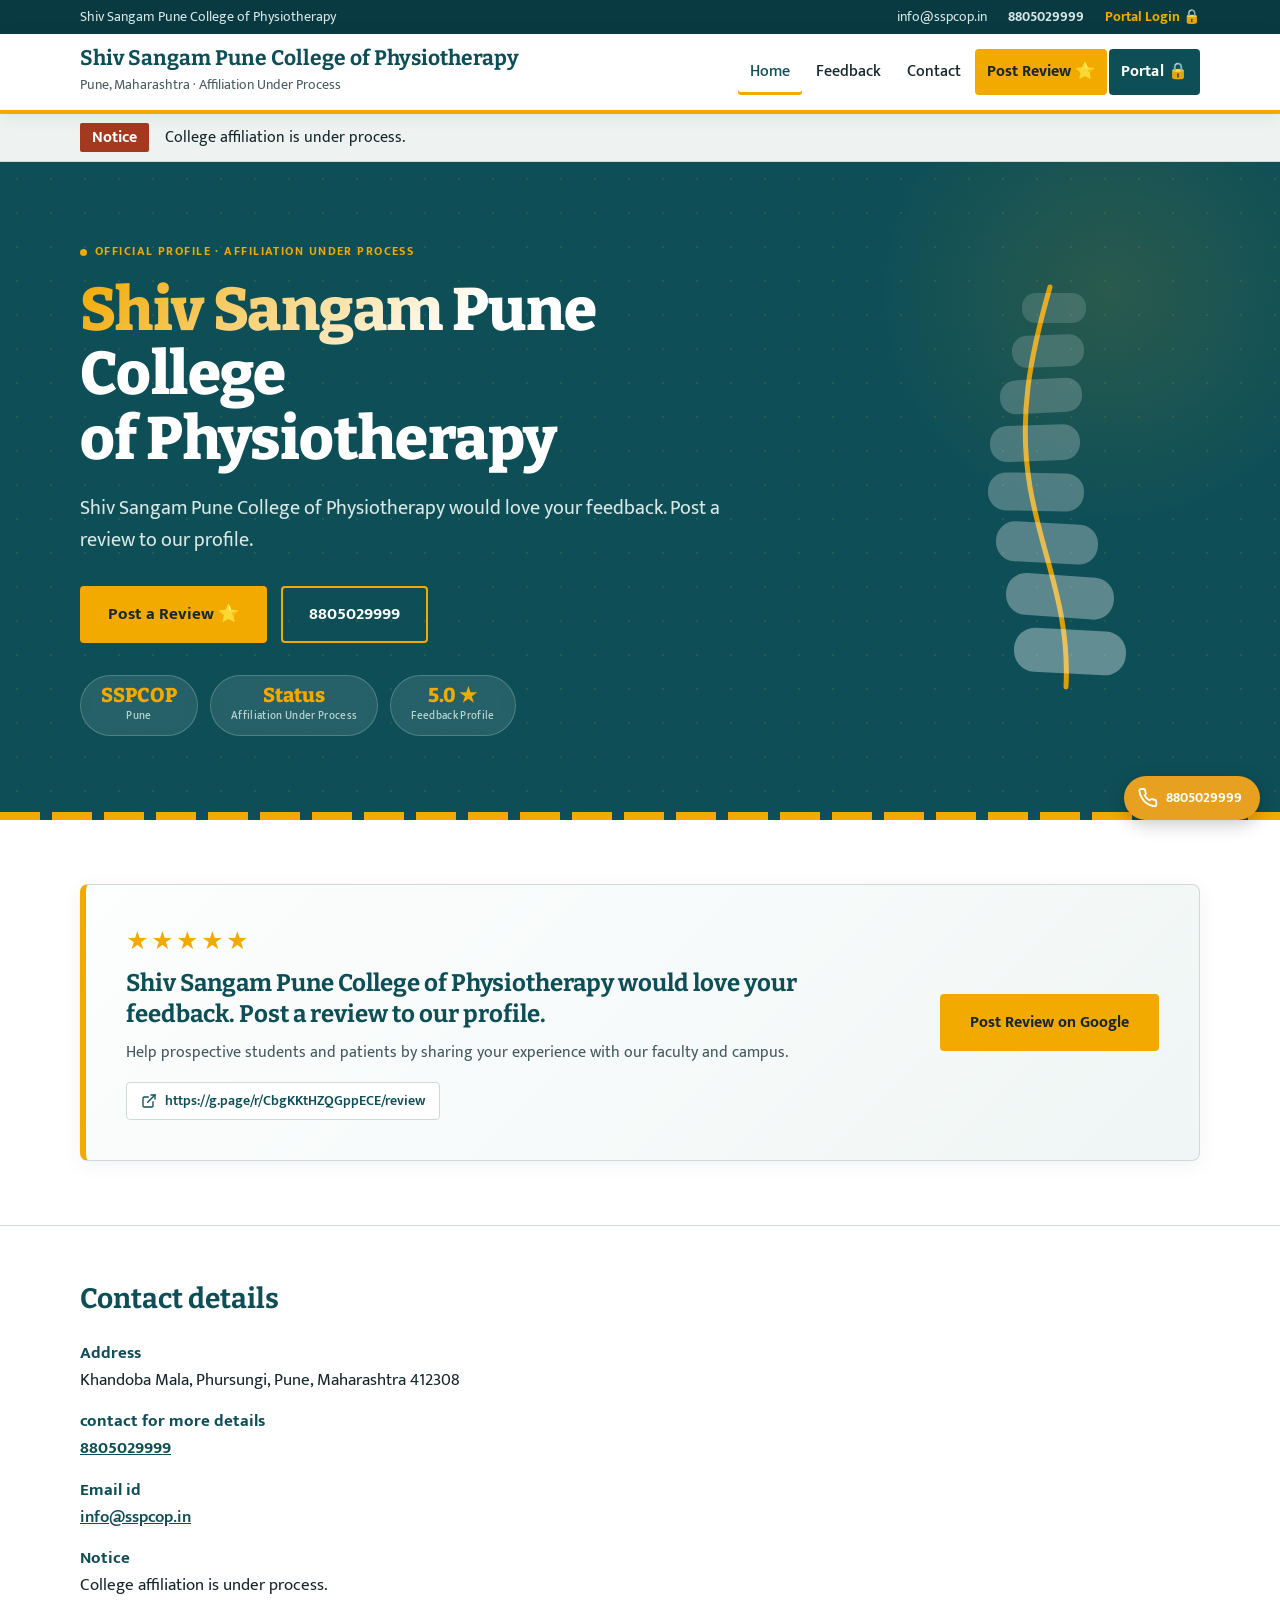
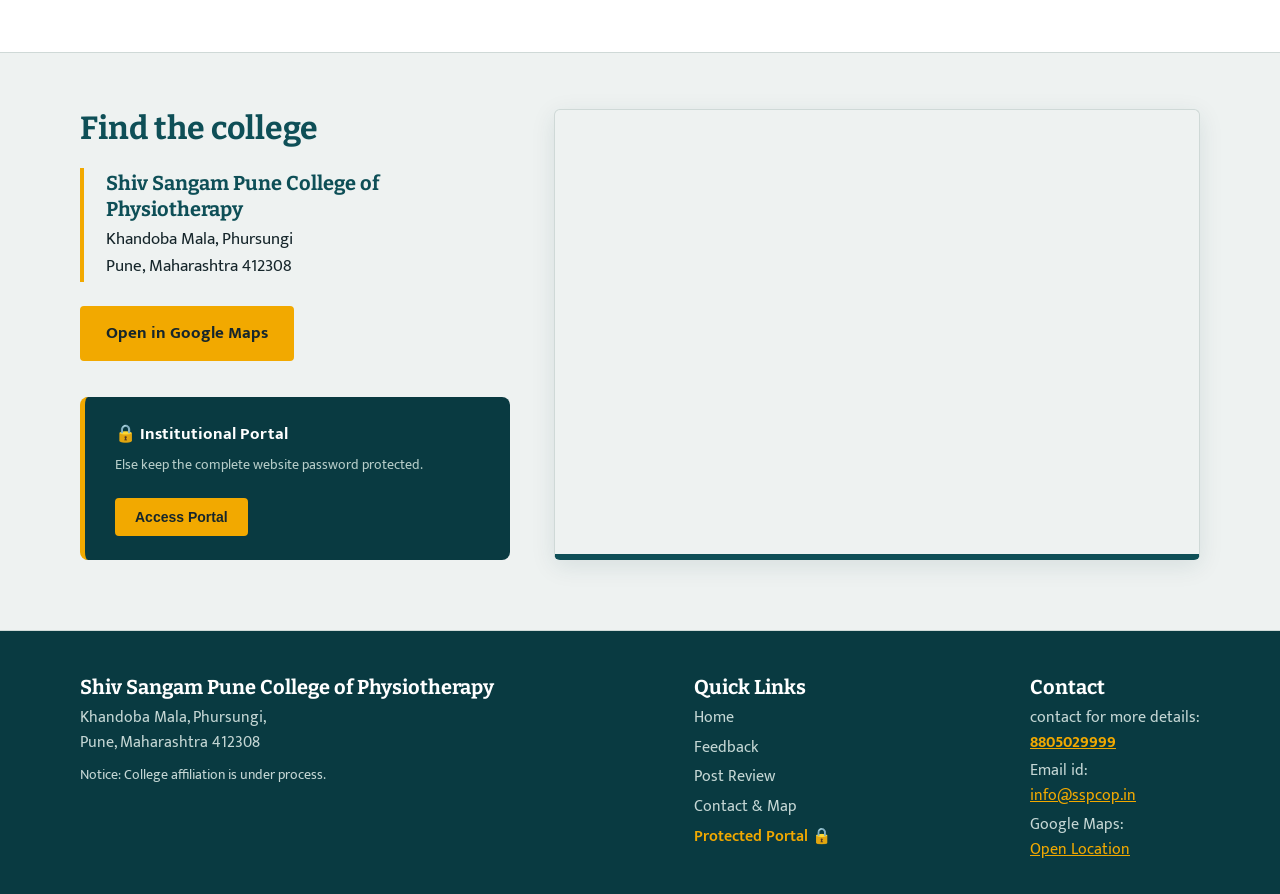
<file: index.html>
<!DOCTYPE html>
<html lang="en">
<head>
<meta charset="utf-8">
<meta name="viewport" content="width=device-width, initial-scale=1">
<title>Shiv Sangam Pune College of Physiotherapy</title>
<meta name="description" content="Shiv Sangam Pune College of Physiotherapy, Khandoba Mala, Phursungi, Pune, Maharashtra 412308. Contact: 8805029999, info@sspcop.in. Affiliation is under process.">
<link rel="preconnect" href="https://fonts.googleapis.com">
<link rel="preconnect" href="https://fonts.gstatic.com" crossorigin>
<link href="https://fonts.googleapis.com/css2?family=Bitter:wght@500;700;800&family=Mukta:wght@400;500;700&family=Inter:wght@400;500;600;700&display=swap" rel="stylesheet">
<link rel="stylesheet" href="style.css">
<style>
  /* Custom refinement matching authentic OMSS design */
  .review-section {
    padding: 64px 0;
    background: #fff;
  }
  .review-box {
    background: linear-gradient(135deg, #fdfefe 0%, #f0f6f5 100%);
    border: 1px solid var(--line);
    border-left: 6px solid var(--marigold);
    border-radius: 8px;
    padding: 40px;
    display: grid;
    grid-template-columns: 1fr auto;
    align-items: center;
    gap: 32px;
    box-shadow: 0 4px 20px rgba(9, 58, 65, 0.06);
  }
  .review-box h2 {
    font: 700 24px/1.3 var(--serif);
    color: var(--teal);
    margin: 0 0 10px;
  }
  .review-box p {
    font-size: 16px;
    color: #43585c;
    margin: 0 0 16px;
    max-width: 44em;
  }
  .review-url-badge {
    display: inline-flex;
    align-items: center;
    gap: 8px;
    background: #fff;
    border: 1px solid var(--line);
    padding: 7px 14px;
    border-radius: 4px;
    font-size: 14px;
    font-weight: 600;
    color: var(--teal);
    text-decoration: none;
    word-break: break-all;
  }
  .review-url-badge:hover {
    border-color: var(--marigold);
    color: var(--ink);
  }
  .contact-summary {
    padding: 56px 0 36px;
    background: #fff;
    border-top: 1px solid var(--line);
  }
  .contact-summary h2 {
    font: 700 28px/1.2 var(--serif);
    color: var(--teal);
    margin: 0 0 24px;
  }
  .password-banner {
    background: var(--teal-d);
    color: #d6e6e4;
    border-radius: 8px;
    padding: 24px 30px;
    margin-top: 36px;
    display: flex;
    align-items: center;
    justify-content: space-between;
    gap: 20px;
    flex-wrap: wrap;
    border-left: 5px solid var(--marigold);
  }
  .password-banner b {
    display: block;
    color: #fff;
    font-size: 17px;
    margin-bottom: 2px;
  }
  .password-banner span {
    font-size: 14px;
    color: #b5ccc8;
  }

  /* Password Modal */
  .modal-overlay {
    display: none;
    position: fixed;
    inset: 0;
    background: rgba(6, 31, 37, 0.75);
    backdrop-filter: blur(5px);
    z-index: 999;
    align-items: center;
    justify-content: center;
    padding: 20px;
  }
  .modal-overlay.active {
    display: flex;
  }
  .modal-box {
    background: #fff;
    border-radius: 8px;
    width: 100%;
    max-width: 420px;
    padding: 34px 30px;
    box-shadow: 0 20px 45px rgba(0,0,0,0.25);
    position: relative;
    border-top: 4px solid var(--marigold);
  }
  .modal-close {
    position: absolute;
    top: 14px;
    right: 16px;
    background: none;
    border: none;
    font-size: 22px;
    cursor: pointer;
    color: #63777a;
  }
  .pw-input {
    width: 100%;
    padding: 12px 14px;
    border: 1px solid var(--line);
    border-radius: 4px;
    font-size: 16px;
    margin: 16px 0 12px;
    font-family: inherit;
    box-sizing: border-box;
  }
  .pw-input:focus {
    outline: none;
    border-color: var(--teal);
  }
  .pw-btn {
    width: 100%;
    background: var(--teal);
    color: #fff;
    border: none;
    padding: 12px;
    font-size: 16px;
    font-weight: 700;
    border-radius: 4px;
    cursor: pointer;
    transition: background .2s ease;
  }
  .pw-btn:hover {
    background: var(--teal-d);
  }
  .pw-msg {
    margin-top: 10px;
    font-size: 14px;
    display: none;
  }
  .pw-msg.err {
    display: block;
    color: var(--brick);
  }
  .pw-msg.ok {
    display: block;
    color: var(--teal);
  }

  @media (max-width: 768px) {
    .review-box {
      grid-template-columns: 1fr;
      padding: 24px;
    }
  }
</style>
</head>
<body>

<!-- Utility Strip -->
<div class="util">
  <div class="wrap">
    <div>Shiv Sangam Pune College of Physiotherapy</div>
    <div>
      <a href="mailto:info@sspcop.in">info@sspcop.in</a>
      <a href="tel:8805029999" style="font-weight:700">8805029999</a>
      <a href="javascript:void(0)" onclick="openPasswordModal()" style="color:var(--marigold);font-weight:700">Portal Login 🔒</a>
    </div>
  </div>
</div>

<!-- Header -->
<header>
  <div class="wrap bar">
    <a class="brand" href="index.html" aria-label="Shiv Sangam Pune College of Physiotherapy">
      <div>
        <b>Shiv Sangam Pune College of Physiotherapy</b>
        <span>Pune, Maharashtra · Affiliation Under Process</span>
      </div>
    </a>
    <button class="burger" aria-expanded="false" aria-controls="menu" onclick="var n=document.getElementById('menu');var o=n.classList.toggle('open');this.setAttribute('aria-expanded',o)">Menu</button>
    <nav id="menu" aria-label="Main">
      <ul>
        <li><a href="index.html" aria-current="page">Home</a></li>
        <li><a href="#feedback">Feedback</a></li>
        <li><a href="#contact">Contact</a></li>
        <li><a class="apply" href="https://g.page/r/CbgKKtHZQGppECE/review" target="_blank" rel="noopener">Post Review ⭐</a></li>
        <li><a class="nav-portal" href="portal.html" onclick="if(event) { event.preventDefault(); openPasswordModal(); }">Portal 🔒</a></li>
      </ul>
    </nav>
  </div>
</header>

<main>

<!-- Notice Bar -->
<div class="notice">
  <div class="wrap">
    <strong>Notice</strong>
    <span>College affiliation is under process.</span>
  </div>
</div>

<!-- HERO -->
<div class="hero">
  <div class="hero-grid-bg" aria-hidden="true"></div>
  <div class="hero-glow" aria-hidden="true"></div>
  <div class="wrap">
    <div>
      <div class="eyebrow"><span class="eyebrow-dot"></span>Official Profile · Affiliation Under Process</div>
      <h1><span class="gradient-text">Shiv Sangam Pune College</span><br>of Physiotherapy</h1>
      <p>Shiv Sangam Pune College of Physiotherapy would love your feedback. Post a review to our profile.</p>
      
      <!-- Only feedback review and phone call on main hero -->
      <div class="btns">
        <a class="btn fill" href="https://g.page/r/CbgKKtHZQGppECE/review" target="_blank" rel="noopener">Post a Review ⭐</a>
        <a class="btn line" href="tel:8805029999">8805029999</a>
      </div>

      <div class="stat-chips">
        <div class="stat-chip"><strong>SSPCOP</strong><span>Pune</span></div>
        <div class="stat-chip"><strong>Status</strong><span>Affiliation Under Process</span></div>
        <div class="stat-chip"><strong>5.0 ★</strong><span>Feedback Profile</span></div>
      </div>
    </div>

    <!-- Hand-crafted human medical college spine illustration from OMSS layout -->
    <svg class="spine" viewBox="0 0 300 440" role="img" aria-label="Illustration of a spinal column">
      <path d="M150 20 C130 90 118 150 130 220 C142 290 170 340 166 420" fill="none" stroke="#f2a900" stroke-width="5" stroke-linecap="round" opacity=".9"/>
      <g fill="#fff">
        <rect x="118" y="26" width="64" height="30" rx="14" opacity=".14" transform="translate(4 0)"/>
        <rect x="114" y="68" width="72" height="32" rx="15" opacity=".17" transform="translate(-2 0) rotate(-2 150 84)"/>
        <rect x="108" y="112" width="82" height="34" rx="16" opacity=".2" transform="translate(-8 0) rotate(-3 150 129)"/>
        <rect x="102" y="158" width="90" height="36" rx="17" opacity=".23" transform="translate(-12 0) rotate(-2 150 176)"/>
        <rect x="98" y="206" width="96" height="38" rx="18" opacity=".26" transform="translate(-10 0) rotate(1 150 225)"/>
        <rect x="98" y="256" width="102" height="40" rx="19" opacity=".29" transform="translate(-2 0) rotate(3 150 276)"/>
        <rect x="100" y="308" width="108" height="42" rx="20" opacity=".32" transform="translate(6 0) rotate(4 150 329)"/>
        <rect x="104" y="362" width="112" height="44" rx="21" opacity=".35" transform="translate(10 0) rotate(3 150 384)"/>
      </g>
    </svg>
  </div>
</div>

<!-- REVIEW & FEEDBACK SECTION -->
<section id="feedback" class="review-section">
  <div class="wrap">
    <div class="review-box">
      <div>
        <div style="color:#f2a900;font-size:22px;letter-spacing:2px;margin-bottom:8px">★★★★★</div>
        <h2>Shiv Sangam Pune College of Physiotherapy would love your feedback. Post a review to our profile.</h2>
        <p>Help prospective students and patients by sharing your experience with our faculty and campus.</p>
        <a class="review-url-badge" href="https://g.page/r/CbgKKtHZQGppECE/review" target="_blank" rel="noopener">
          <svg width="16" height="16" viewBox="0 0 24 24" fill="none" stroke="currentColor" stroke-width="2" stroke-linecap="round"><path d="M18 13v6a2 2 0 0 1-2 2H5a2 2 0 0 1-2-2V8a2 2 0 0 1 2-2h6"/><polyline points="15 3 21 3 21 9"/><line x1="10" y1="14" x2="21" y2="3"/></svg>
          https://g.page/r/CbgKKtHZQGppECE/review
        </a>
      </div>
      <div>
        <a class="btn fill" href="https://g.page/r/CbgKKtHZQGppECE/review" target="_blank" rel="noopener" style="padding:14px 28px;font-size:16px;white-space:nowrap">
          Post Review on Google
        </a>
      </div>
    </div>
  </div>
</section>

<!-- CONTACT DETAILS LIST -->
<section id="contact" class="contact-summary">
  <div class="wrap">
    <h2>Contact details</h2>
    <dl class="cdl">
      <dt>Address</dt>
      <dd>Khandoba Mala, Phursungi, Pune, Maharashtra 412308</dd>
      
      <dt>contact for more details</dt>
      <dd><a href="tel:8805029999" style="font-weight:700;color:var(--teal)">8805029999</a></dd>
      
      <dt>Email id</dt>
      <dd><a href="mailto:info@sspcop.in" style="font-weight:600;color:var(--teal)">info@sspcop.in</a></dd>
      
      <dt>Notice</dt>
      <dd>College affiliation is under process.</dd>
    </dl>
  </div>
</section>

<!-- FIND THE COLLEGE - EXACT OMSS LAYOUT MATCHING IMAGE 1 -->
<section id="location" class="loc alt" style="border-top:1px solid var(--line);padding:56px 0 70px">
  <div class="wrap grid">
    <div>
      <h2 style="font:700 32px/1.2 var(--serif);color:var(--teal);margin:0 0 20px">Find the college</h2>
      <address class="addr">
        <b>Shiv Sangam Pune College of Physiotherapy</b>
        Khandoba Mala, Phursungi<br>
        Pune, Maharashtra 412308
      </address>
      <a class="btn fill" href="https://maps.app.goo.gl/BvWNe7knb3k2UefbA" target="_blank" rel="noopener" style="display:inline-block;padding:12px 24px;border-radius:4px">
        Open in Google Maps
      </a>

      <!-- Password Protected Area Notice -->
      <div class="password-banner">
        <div>
          <b>🔒 Institutional Portal</b>
          <span>Else keep the complete website password protected.</span>
        </div>
        <button class="btn fill" onclick="openPasswordModal()" style="cursor:pointer;white-space:nowrap;padding:9px 18px;font-size:14px">
          Access Portal
        </button>
      </div>
    </div>

    <!-- Map container matching exact OMSS contact page -->
    <div class="map" style="border-radius:6px;overflow:hidden;box-shadow:0 6px 24px rgba(9,58,65,.1)">
      <iframe 
        title="Map showing Shiv Sangam Pune College of Physiotherapy" 
        src="https://www.google.com/maps?q=Khandoba+Mala,+Phursungi,+Pune,+Maharashtra+412308&amp;output=embed" 
        loading="lazy" 
        referrerpolicy="no-referrer-when-downgrade" 
        allowfullscreen 
        style="width:100%;height:100%;min-height:380px;border:0;display:block">
      </iframe>
    </div>
  </div>
</section>

</main>

<!-- FOOTER -->
<footer>
  <div class="wrap">
    <div>
      <h3>Shiv Sangam Pune College of Physiotherapy</h3>
      <p>Khandoba Mala, Phursungi,<br>Pune, Maharashtra 412308</p>
      <p style="margin-top:10px;font-size:14px">
        Notice: College affiliation is under process.
      </p>
    </div>
    <div>
      <h3>Quick Links</h3>
      <ul>
        <li><a href="index.html">Home</a></li>
        <li><a href="#feedback">Feedback</a></li>
        <li><a href="https://g.page/r/CbgKKtHZQGppECE/review" target="_blank" rel="noopener">Post Review</a></li>
        <li><a href="#contact">Contact & Map</a></li>
        <li><a href="javascript:void(0)" onclick="openPasswordModal()" style="color:var(--marigold);font-weight:600">Protected Portal 🔒</a></li>
      </ul>
    </div>
    <div>
      <h3>Contact</h3>
      <p>contact for more details:<br><a href="tel:8805029999" style="font-weight:700">8805029999</a></p>
      <p>Email id:<br><a href="mailto:info@sspcop.in">info@sspcop.in</a></p>
      <p>Google Maps:<br><a href="https://maps.app.goo.gl/BvWNe7knb3k2UefbA" target="_blank" rel="noopener" style="color:var(--marigold)">Open Location</a></p>
    </div>
  </div>
</footer>

<!-- Floating Call Button -->
<a href="tel:8805029999" class="float-call" aria-label="Call us">
  <svg width="20" height="20" viewBox="0 0 24 24" fill="none" stroke="currentColor" stroke-width="2.2" stroke-linecap="round" stroke-linejoin="round">
    <path d="M22 16.92v3a2 2 0 0 1-2.18 2 19.79 19.79 0 0 1-8.63-3.07A19.5 19.5 0 0 1 4.69 12 19.79 19.79 0 0 1 1.61 3.4 2 2 0 0 1 3.6 1.22h3a2 2 0 0 1 2 1.72c.127.96.361 1.903.7 2.81a2 2 0 0 1-.45 2.11L7.91 8.81a16 16 0 0 0 6 6l.92-.92a2 2 0 0 1 2.11-.45c.907.339 1.85.573 2.81.7A2 2 0 0 1 21.73 16.92z"/>
  </svg>
  <span>8805029999</span>
</a>

<!-- PASSWORD MODAL -->
<div id="passwordModal" class="modal-overlay" role="dialog" aria-modal="true" aria-labelledby="modalTitle">
  <div class="modal-box">
    <button class="modal-close" onclick="closePasswordModal()" aria-label="Close modal">&times;</button>
    <div style="text-align:center;margin-bottom:14px">
      <div style="font-size:36px;margin-bottom:6px">🔒</div>
      <h3 id="modalTitle" style="margin:0;font-family:var(--serif);color:var(--teal);font-size:22px">Protected College Portal</h3>
      <p style="margin:6px 0 0;font-size:14px;color:#5b7377">Enter password to access protected institutional pages.</p>
    </div>
    <form onsubmit="handlePasswordSubmit(event)">
      <input type="password" id="sitePassword" class="pw-input" placeholder="Enter password" required autofocus>
      <button type="submit" class="pw-btn">Unlock Access</button>
      <div id="passwordMsg" class="pw-msg"></div>
    </form>
    <div style="margin-top:16px;text-align:center;font-size:13px;color:#6d8488">
      For password assistance, contact <a href="mailto:info@sspcop.in" style="color:var(--teal);font-weight:600">info@sspcop.in</a>
    </div>
  </div>
</div>

<script>
  function openPasswordModal() {
    document.getElementById('passwordModal').classList.add('active');
    document.getElementById('sitePassword').focus();
  }
  function closePasswordModal() {
    document.getElementById('passwordModal').classList.remove('active');
    document.getElementById('passwordMsg').className = 'pw-msg';
    document.getElementById('passwordMsg').textContent = '';
  }
  function handlePasswordSubmit(e) {
    e.preventDefault();
    const val = document.getElementById('sitePassword').value.trim();
    const msg = document.getElementById('passwordMsg');
    const valid = ['SSPCOP@2026', 'Latur@123', 'sspcop123', 'ShivSangam@123'];
    if (valid.includes(val)) {
      sessionStorage.setItem('sspcop_auth', 'true');
      msg.className = 'pw-msg ok';
      msg.textContent = 'Access granted. Redirecting to Portal...';
      setTimeout(() => {
        window.location.href = 'portal.html';
      }, 600);
    } else {
      msg.className = 'pw-msg err';
      msg.textContent = 'Invalid password. Complete website remains protected.';
    }
  }

  document.addEventListener('keydown', e => {
    if (e.key === 'Escape') closePasswordModal();
  });
</script>

</body>
</html>
</file>
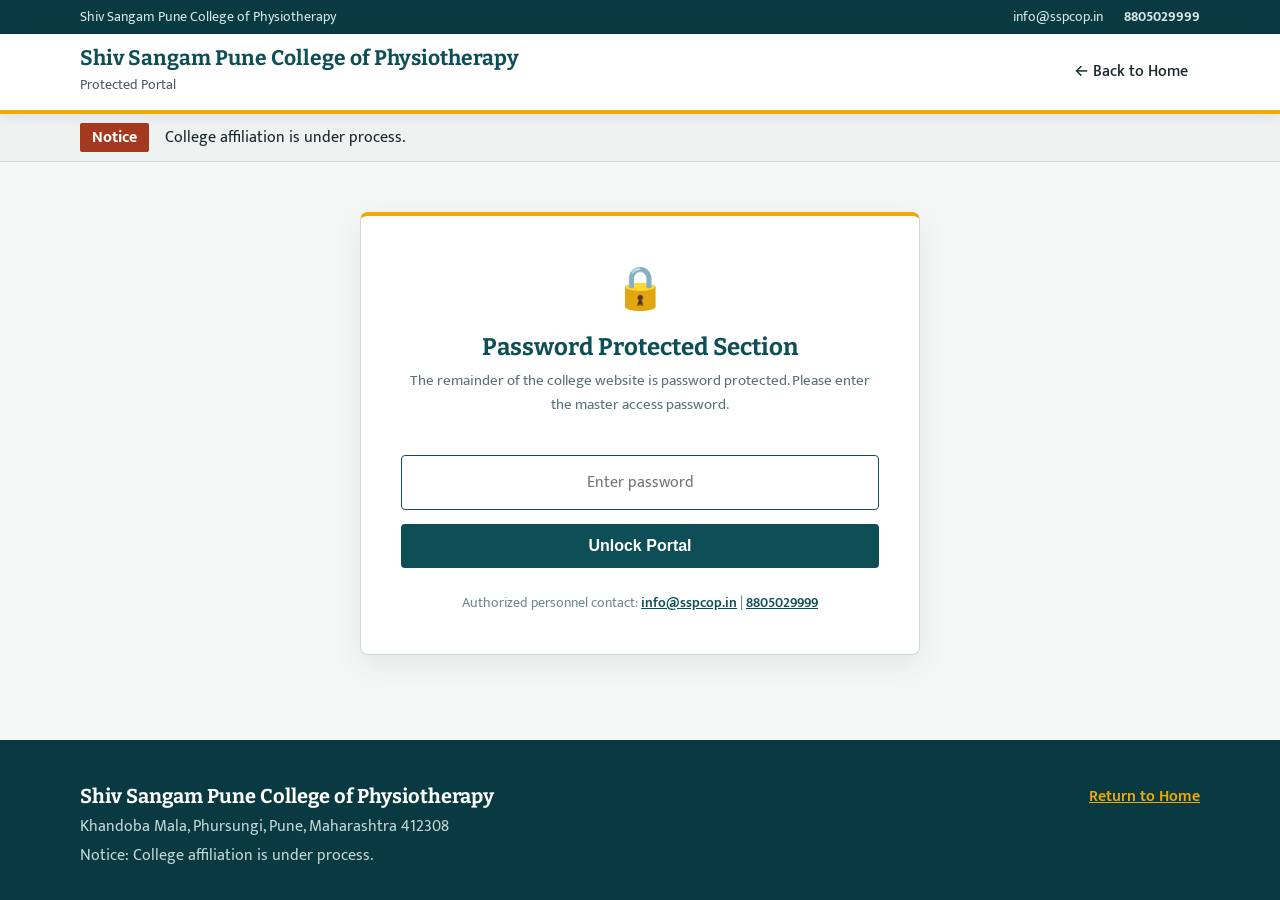
<file: portal.html>
<!DOCTYPE html>
<html lang="en">
<head>
<meta charset="utf-8">
<meta name="viewport" content="width=device-width, initial-scale=1">
<title>College Portal | Shiv Sangam Pune College of Physiotherapy</title>
<link rel="preconnect" href="https://fonts.googleapis.com">
<link rel="preconnect" href="https://fonts.gstatic.com" crossorigin>
<link href="https://fonts.googleapis.com/css2?family=Bitter:wght@500;600;700;800&family=Mukta:wght@400;500;600;700&family=Inter:wght@400;500;600;700&display=swap" rel="stylesheet">
<link rel="stylesheet" href="style.css">
<style>
  body {
    min-height: 100vh;
    display: flex;
    flex-direction: column;
    background: #f4f7f6;
  }
  .portal-container {
    max-width: 600px;
    margin: 50px auto;
    padding: 0 20px;
    flex: 1;
    width: 100%;
  }
  .lock-card {
    background: #fff;
    border-radius: 8px;
    padding: 40px;
    box-shadow: 0 10px 30px rgba(9, 58, 65, 0.08);
    border: 1px solid var(--line);
    border-top: 4px solid var(--marigold);
    text-align: center;
  }
  .auth-success {
    display: none;
    text-align: left;
  }
  .pw-input {
    width: 100%;
    padding: 13px 16px;
    border: 1px solid var(--line);
    border-radius: 4px;
    font-size: 16px;
    margin: 18px 0 14px;
    box-sizing: border-box;
    font-family: inherit;
    text-align: center;
  }
  .pw-input:focus {
    outline: none;
    border-color: var(--teal);
  }
  .pw-btn {
    width: 100%;
    background: var(--teal);
    color: #fff;
    border: none;
    padding: 13px;
    font-size: 16px;
    font-weight: 700;
    border-radius: 4px;
    cursor: pointer;
  }
  .pw-btn:hover {
    background: var(--teal-d);
  }
  .err-text {
    color: var(--brick);
    margin-top: 10px;
    font-weight: 600;
    display: none;
  }
  .logout-btn {
    background: none;
    border: 1px solid var(--line);
    padding: 6px 14px;
    border-radius: 4px;
    cursor: pointer;
    font-weight: 600;
    color: var(--ink);
  }
  .logout-btn:hover {
    background: var(--mist);
  }
</style>
</head>
<body>

<div class="util">
  <div class="wrap">
    <div>Shiv Sangam Pune College of Physiotherapy</div>
    <div>
      <a href="mailto:info@sspcop.in">info@sspcop.in</a>
      <a href="tel:8805029999" style="font-weight:700">8805029999</a>
    </div>
  </div>
</div>

<header>
  <div class="wrap bar">
    <a class="brand" href="index.html">
      <div>
        <b>Shiv Sangam Pune College of Physiotherapy</b>
        <span>Protected Portal</span>
      </div>
    </a>
    <nav>
      <ul>
        <li><a href="index.html">← Back to Home</a></li>
      </ul>
    </nav>
  </div>
</header>

<!-- Notice Bar -->
<div class="notice">
  <div class="wrap">
    <strong>Notice</strong>
    <span>College affiliation is under process.</span>
  </div>
</div>

<main class="portal-container">
  <!-- Locked Gate State -->
  <div id="lockCard" class="lock-card">
    <div style="font-size:42px;margin-bottom:10px">🔒</div>
    <h2 style="font-family:var(--serif);color:var(--teal);margin:0 0 8px;font-size:24px">Password Protected Section</h2>
    <p style="color:#5b7377;margin:0 0 20px;font-size:15px">
      The remainder of the college website is password protected. Please enter the master access password.
    </p>
    <form onsubmit="handlePortalAuth(event)">
      <input type="password" id="portalPass" class="pw-input" placeholder="Enter password" required autofocus>
      <button type="submit" class="pw-btn">Unlock Portal</button>
      <div id="portalErr" class="err-text">Invalid password. Access restricted.</div>
    </form>
    <div style="margin-top:24px;font-size:14px;color:#70898d">
      Authorized personnel contact: <a href="mailto:info@sspcop.in" style="color:var(--teal);font-weight:600">info@sspcop.in</a> | <a href="tel:8805029999" style="color:var(--teal);font-weight:600">8805029999</a>
    </div>
  </div>

  <!-- Authenticated State -->
  <div id="authContent" class="lock-card auth-success">
    <div style="display:flex;justify-content:space-between;align-items:center;border-bottom:1px solid var(--line);padding-bottom:16px;margin-bottom:20px">
      <div>
        <h2 style="font-family:var(--serif);color:var(--teal);margin:0;font-size:22px">Authorized Portal Access</h2>
        <span style="font-size:13px;color:var(--green);font-weight:600">● Session Active</span>
      </div>
      <button class="logout-btn" onclick="logout()">Lock Session 🔒</button>
    </div>
    <p style="font-size:15px;color:#33484c;line-height:1.6">
      Welcome to the institutional access portal for <b>Shiv Sangam Pune College of Physiotherapy</b>.
    </p>
    <div style="background:var(--mist);border-radius:6px;padding:20px;margin:20px 0;border-left:4px solid var(--teal);font-size:15px">
      <p style="margin:0 0 8px;font-weight:700;color:var(--teal)">Institutional Information:</p>
      <p style="margin:4px 0"><b>Status:</b> College affiliation is under process</p>
      <p style="margin:4px 0"><b>Address:</b> <a href="https://maps.app.goo.gl/BvWNe7knb3k2UefbA" target="_blank" rel="noopener">Khandoba Mala, Phursungi, Pune, Maharashtra 412308</a></p>
      <p style="margin:4px 0"><b>Contact:</b> <a href="tel:8805029999">8805029999</a></p>
      <p style="margin:4px 0"><b>Email:</b> <a href="mailto:info@sspcop.in">info@sspcop.in</a></p>
      <p style="margin:4px 0"><b>Google Review Profile:</b> <a href="https://g.page/r/CbgKKtHZQGppECE/review" target="_blank" rel="noopener">Open Profile</a></p>
    </div>
  </div>
</main>

<footer>
  <div class="wrap">
    <div>
      <h3>Shiv Sangam Pune College of Physiotherapy</h3>
      <p>Khandoba Mala, Phursungi, Pune, Maharashtra 412308</p>
      <p>Notice: College affiliation is under process.</p>
    </div>
    <div>
      <a href="index.html" style="color:var(--marigold);font-weight:600">Return to Home</a>
    </div>
  </div>
</footer>

<script>
  const VALID_PASSWORDS = ['SSPCOP@2026', 'Latur@123', 'sspcop123', 'ShivSangam@123'];

  function checkSession() {
    if (sessionStorage.getItem('sspcop_auth') === 'true') {
      document.getElementById('lockCard').style.display = 'none';
      document.getElementById('authContent').style.display = 'block';
    }
  }

  function handlePortalAuth(e) {
    e.preventDefault();
    const val = document.getElementById('portalPass').value.trim();
    const err = document.getElementById('portalErr');
    if (VALID_PASSWORDS.includes(val)) {
      sessionStorage.setItem('sspcop_auth', 'true');
      document.getElementById('lockCard').style.display = 'none';
      document.getElementById('authContent').style.display = 'block';
    } else {
      err.style.display = 'block';
    }
  }

  function logout() {
    sessionStorage.removeItem('sspcop_auth');
    location.reload();
  }

  checkSession();
</script>

</body>
</html>
</file>
<file: style.css>
/* ============================================================
   OMSS PUNE COLLEGE OF PHYSIOTHERAPY — Design System v2
   Brand: --teal #0e4f57 | --marigold #f2a900
   ============================================================ */

@import url('https://fonts.googleapis.com/css2?family=Inter:wght@400;500;600;700&display=swap');

:root{
  /* Brand */
  --teal:#0e4f57; --teal-d:#093a41; --teal-deeper:#061f25;
  --marigold:#f2a900; --marigold-light:#ffc33a;
  --ink:#16262b; --mist:#eef2f1; --line:#cfd9d7; --paper:#fff;
  --brick:#a5391f;
  /* Surfaces */
  --surface-1:rgba(255,255,255,.06);
  --surface-2:rgba(255,255,255,.10);
  --border-glass:rgba(255,255,255,.12);
  /* Typography */
  --serif:'Bitter',Georgia,'Times New Roman',serif;
  --sans:'Mukta','Inter','Segoe UI',system-ui,sans-serif;
  /* Accents */
  --cyan:#2ecad6; --purple:#8b6fd4; --green:#20c87a; --red:#c85a58;
  /* Shadows */
  --shadow-card:0 4px 24px rgba(9,58,65,.18);
  --shadow-hover:0 12px 40px rgba(9,58,65,.28);
  --glow-marigold:0 0 24px rgba(242,169,0,.35);
}

/* ─── RESET ─────────────────────────────────── */
*{box-sizing:border-box}
html{scroll-behavior:smooth}
body{margin:0;font:400 17px/1.6 var(--sans);color:var(--ink);background:var(--paper)}
a{color:inherit}
:focus-visible{outline:3px solid var(--marigold);outline-offset:2px}
.wrap{max-width:1160px;margin:0 auto;padding:0 20px}

/* ─── UTILITY STRIP ─────────────────────────── */
.util{background:var(--teal-d);color:#d6e6e4;font-size:14px}
.util .wrap{display:flex;justify-content:space-between;gap:16px;padding-top:6px;padding-bottom:6px;flex-wrap:wrap}
.util a{text-decoration:none;margin-left:18px}
.util a:first-child{margin-left:0}
.util a:hover{color:#fff;text-decoration:underline}

/* ─── HEADER ─────────────────────────────────── */
header{background:var(--paper);border-bottom:4px solid var(--marigold);position:sticky;top:0;z-index:20;box-shadow:0 2px 16px rgba(9,58,65,.08)}
.bar{display:flex;align-items:center;justify-content:space-between;gap:20px;padding-top:12px;padding-bottom:12px}
.brand{display:flex;align-items:center;gap:14px;text-decoration:none}
.mark{width:58px;height:58px;border-radius:50%;background:var(--teal);color:#fff;display:grid;place-items:center;font:800 15px/1 var(--serif);border:3px solid var(--marigold);outline:2px solid var(--teal);outline-offset:0;flex:none;transition:transform .3s ease,box-shadow .3s ease}
/* Logo image inside header brand */
.brand img{width:58px;height:58px;object-fit:contain;border-radius:50%;border:2px solid var(--marigold);flex:none;background:#fff;transition:transform .3s ease,box-shadow .3s ease}
.brand:hover img{transform:scale(1.06);box-shadow:var(--glow-marigold)}
.brand:hover .mark{transform:scale(1.06);box-shadow:var(--glow-marigold)}
.brand b{display:block;font:700 21px/1.15 var(--serif);color:var(--teal)}
.brand span{font-size:14px;color:#4a5d61}
nav ul{list-style:none;margin:0;padding:0;display:flex;gap:2px;align-items:center}
nav li{position:relative}
nav a{display:block;padding:10px 12px;text-decoration:none;font-weight:500;font-size:16px;border-radius:3px;transition:background .18s ease,color .18s ease}
nav a:hover,nav li:focus-within>a{background:var(--mist);color:var(--teal)}
nav .sub{display:none;position:absolute;left:0;top:100%;min-width:230px;background:#fff;border:1px solid var(--line);border-top:3px solid var(--teal);box-shadow:0 8px 20px rgba(9,58,65,.14);flex-direction:column;gap:0}
nav li:hover>.sub,nav li:focus-within>.sub{display:flex}
nav .sub a{border-radius:0;border-bottom:1px solid var(--mist)}
.apply{background:var(--marigold);color:var(--ink)!important;font-weight:700!important;border-radius:4px!important}
.apply:hover{background:var(--marigold-light)!important}
.nav-portal{background:var(--teal)!important;color:#fff!important;font-weight:700!important;border-radius:4px!important;letter-spacing:.01em}
.nav-portal:hover{background:var(--teal-d)!important;box-shadow:0 0 16px rgba(14,79,87,.4)!important}
.burger{display:none;background:none;border:2px solid var(--teal);color:var(--teal);font:700 15px var(--sans);padding:7px 12px;border-radius:3px;cursor:pointer}

/* ─── ANNOUNCEMENT BANNER ────────────────────── */
.dev-announcement{display:none;background:var(--marigold);color:var(--ink);padding:10px 20px;text-align:center;font-weight:600;font-size:15px;position:relative;animation:fadeDown .4s ease}
.dev-announcement.show{display:block}
.dev-announcement .ann-close{position:absolute;right:20px;top:50%;transform:translateY(-50%);background:none;border:none;font-size:20px;cursor:pointer;color:var(--ink);line-height:1;padding:0 4px}

/* ─── NOTICE ─────────────────────────────────── */
.notice{background:var(--mist);border-bottom:1px solid var(--line)}
.notice .wrap{display:flex;gap:16px;align-items:center;padding-top:9px;padding-bottom:9px;font-size:15.5px}
.notice strong{background:var(--brick);color:#fff;padding:2px 12px;font-weight:700;border-radius:2px;flex:none}
.notice a{font-weight:500}

/* ─── HERO ───────────────────────────────────── */
.hero{background:var(--teal);color:#fff;position:relative;overflow:hidden}
.hero-grid-bg{position:absolute;inset:0;background-image:radial-gradient(circle,rgba(242,169,0,.13) 1px,transparent 1px);background-size:34px 34px;pointer-events:none;z-index:0}
.hero-glow{position:absolute;top:-120px;right:-80px;width:500px;height:500px;background:radial-gradient(circle,rgba(242,169,0,.12) 0%,transparent 65%);pointer-events:none;z-index:0}
.hero .wrap{display:grid;grid-template-columns:1.25fr .75fr;align-items:center;gap:20px;padding-top:76px;padding-bottom:84px;position:relative;z-index:1}
.hero h1{font:800 clamp(34px,5.4vw,60px)/1.08 var(--serif);margin:0 0 20px;letter-spacing:-.01em}
.hero p{font-size:20px;max-width:34em;margin:0 0 30px;color:#d8e8e6}
.btns{display:flex;gap:14px;flex-wrap:wrap}
.btn{display:inline-block;padding:13px 26px;font-weight:700;text-decoration:none;border-radius:4px;border:2px solid var(--marigold);transition:all .2s ease}
.btn.fill{background:var(--marigold);color:var(--ink)}
.btn.fill:hover{background:var(--marigold-light);transform:translateY(-1px);box-shadow:var(--glow-marigold)}
.btn.line{color:#fff}
.btn.line:hover{background:rgba(255,255,255,.12)}
.spine{width:100%;max-width:300px;justify-self:end;height:auto;animation:float 5s ease-in-out infinite}
.hero::after{content:"";position:absolute;left:0;right:0;bottom:0;height:8px;background:repeating-linear-gradient(90deg,var(--marigold) 0 40px,transparent 40px 52px);z-index:2}

/* Stat Chips */
.stat-chips{display:flex;gap:12px;flex-wrap:wrap;margin-top:32px}
.stat-chip{background:rgba(255,255,255,.10);border:1px solid rgba(255,255,255,.2);border-radius:40px;padding:9px 20px;display:flex;flex-direction:column;align-items:center;backdrop-filter:blur(8px);transition:transform .25s ease,border-color .25s ease}
.stat-chip:hover{transform:translateY(-3px);border-color:var(--marigold)}
.stat-chip strong{font:800 20px/1 var(--serif);color:var(--marigold)}
.stat-chip span{font-size:11px;color:#b8d4d0;margin-top:3px;font-weight:500;letter-spacing:.03em}

/* Eyebrow */
.eyebrow{display:inline-flex;align-items:center;gap:8px;font-size:12px;font-weight:700;letter-spacing:.12em;text-transform:uppercase;color:var(--marigold);margin-bottom:16px}
.eyebrow-dot{width:7px;height:7px;border-radius:50%;background:var(--marigold);animation:pulse-ring 2.4s ease infinite}

/* Gradient text */
.gradient-text{background:linear-gradient(130deg,var(--marigold) 0%,#fff 55%);-webkit-background-clip:text;-webkit-text-fill-color:transparent;background-clip:text}

/* ─── MARQUEE ─────────────────────────────────── */
.marquee-wrap{background:var(--teal-d);border-top:1px solid rgba(242,169,0,.25);border-bottom:1px solid rgba(242,169,0,.25);overflow:hidden;padding:0}
.marquee-wrap:hover .marquee-track{animation-play-state:paused}
.marquee-track{display:flex;width:max-content;animation:marquee 30s linear infinite}
.marquee-item{display:flex;align-items:center;gap:10px;padding:14px 32px;font-size:13.5px;font-weight:600;color:#c4d6d4;white-space:nowrap;border-right:1px solid rgba(255,255,255,.07)}
.marquee-item svg{color:var(--marigold);flex-shrink:0}
.marquee-dot{width:5px;height:5px;border-radius:50%;background:var(--marigold);opacity:.5;margin:0 8px}

/* ─── SECTIONS ───────────────────────────────── */
section{padding:72px 0}
h2{font:700 clamp(27px,3.6vw,38px)/1.18 var(--serif);color:var(--teal);margin:0 0 18px}
.about{display:grid;grid-template-columns:.9fr 1.1fr;gap:56px;align-items:start}
.about p{margin:0 0 14px;max-width:38em}
.facts{border-left:4px solid var(--marigold);padding:4px 0 4px 22px;margin:0}
.facts dt{font-weight:700;color:var(--teal);margin-top:14px}
.facts dt:first-child{margin-top:0}
.facts dd{margin:0}

/* ─── PORTAL SECTION ─────────────────────────── */
.portal-section{background:linear-gradient(165deg,var(--teal) 0%,var(--teal-deeper) 100%);padding:84px 0;position:relative;overflow:hidden}
.portal-section::before{content:'';position:absolute;inset:0;background-image:radial-gradient(circle,rgba(242,169,0,.08) 1px,transparent 1px);background-size:32px 32px;pointer-events:none}
.portal-section .wrap{position:relative;z-index:1}
.portal-section h2{color:#fff}
.portal-section .section-sub{color:#b8d4d0;margin:0 0 44px;font-size:17px;max-width:42em}
.portal-cards{display:grid;grid-template-columns:repeat(auto-fit,minmax(280px,1fr));gap:24px}
.portal-card{background:rgba(255,255,255,.06);border:1px solid rgba(255,255,255,.12);border-radius:16px;padding:36px 28px;text-align:center;text-decoration:none;color:#fff;transition:transform .3s ease,background .3s ease,border-color .3s ease,box-shadow .3s ease;display:flex;flex-direction:column;align-items:center;gap:12px;position:relative;overflow:hidden}
.portal-card::before{content:'';position:absolute;inset:0;background:linear-gradient(135deg,rgba(255,255,255,.07),transparent 60%);opacity:0;transition:opacity .3s ease}
.portal-card:hover{transform:translateY(-8px);background:rgba(255,255,255,.10);box-shadow:0 20px 48px rgba(0,0,0,.3)}
.portal-card:hover::before{opacity:1}
.portal-card.card-student:hover{border-color:var(--marigold);box-shadow:0 20px 48px rgba(0,0,0,.3),0 0 32px rgba(242,169,0,.2)}
.portal-card.card-teacher:hover{border-color:var(--cyan);box-shadow:0 20px 48px rgba(0,0,0,.3),0 0 32px rgba(46,202,214,.15)}
.portal-card.card-dev:hover{border-color:var(--purple);box-shadow:0 20px 48px rgba(0,0,0,.3),0 0 32px rgba(139,111,212,.15)}
.pc-icon{width:68px;height:68px;border-radius:50%;display:grid;place-items:center;margin-bottom:6px;transition:transform .3s ease}
.portal-card:hover .pc-icon{transform:scale(1.1)}
.pc-icon.student{background:rgba(242,169,0,.14);border:2px solid rgba(242,169,0,.35)}
.pc-icon.teacher{background:rgba(46,202,214,.12);border:2px solid rgba(46,202,214,.3)}
.pc-icon.dev{background:rgba(139,111,212,.12);border:2px solid rgba(139,111,212,.3)}
.pc-icon svg{width:28px;height:28px}
.pc-icon.student svg{color:var(--marigold)}
.pc-icon.teacher svg{color:var(--cyan)}
.pc-icon.dev svg{color:var(--purple)}
.portal-card h3{font:700 22px/1.15 var(--serif);margin:0;color:#fff}
.portal-card p{font-size:14px;color:#b8d4d0;margin:0;line-height:1.65;max-width:22em}
.pc-badge{font-size:11px;font-weight:700;border-radius:20px;padding:4px 14px;letter-spacing:.06em;text-transform:uppercase}
.pc-badge.soon{background:rgba(242,169,0,.18);color:var(--marigold);border:1px solid rgba(242,169,0,.35)}
.pc-badge.ready{background:rgba(32,200,122,.15);color:var(--green);border:1px solid rgba(32,200,122,.3)}
.pc-btn{margin-top:6px;padding:11px 26px;border-radius:6px;font-weight:700;font-size:15px;text-decoration:none;display:inline-block;transition:all .2s ease}
.pc-btn.fill{background:var(--marigold);color:var(--ink);border:2px solid var(--marigold)}
.pc-btn.fill:hover{background:var(--marigold-light);transform:translateY(-1px)}
.pc-btn.outline{background:transparent;color:rgba(255,255,255,.85);border:2px solid rgba(255,255,255,.25)}
.pc-btn.outline:hover{border-color:rgba(255,255,255,.5);color:#fff;background:rgba(255,255,255,.08)}
.pc-btn.dev-outline{background:transparent;color:rgba(139,111,212,.9);border:2px solid rgba(139,111,212,.4)}
.pc-btn.dev-outline:hover{background:rgba(139,111,212,.12);border-color:var(--purple);color:#fff}

/* ─── FEES ────────────────────────────────────── */
.fees{background:var(--mist);border-top:1px solid var(--line);border-bottom:1px solid var(--line)}
.fees .grid{display:grid;grid-template-columns:1fr 1.05fr;gap:52px;align-items:start}
table{width:100%;border-collapse:collapse;background:#fff;border:1px solid var(--line);margin:22px 0 14px}
th,td{padding:15px 18px;text-align:left;border-bottom:1px solid var(--line)}
thead th{background:var(--teal);color:#fff;font-weight:700}
td:last-child,th:last-child{text-align:right;font-variant-numeric:tabular-nums}
td:last-child{font:700 20px var(--serif);color:var(--teal)}
tfoot td{background:#fdf3d4;font-weight:700;border-bottom:0}
.fine{font-size:15.5px;color:#41545a;margin:0}
.slips{display:grid;gap:22px}
.slip{display:grid;grid-template-columns:96px 1fr;background:#fff;border:1px solid #b9c7c4;border-radius:4px;box-shadow:0 2px 0 var(--line);position:relative;transition:box-shadow .25s ease}
.slip:hover{box-shadow:0 8px 24px rgba(9,58,65,.12)}
.slip .stub{background:var(--marigold);padding:16px 10px;text-align:center;border-right:2px dashed var(--ink);display:flex;flex-direction:column;justify-content:center;gap:2px}
.slip .stub small{font-size:13px;font-weight:700;line-height:1.2}
.slip .stub b{font:800 38px/1 var(--serif)}
.slip .body{padding:18px 22px}
.slip .amt{font:800 30px/1.1 var(--serif);color:var(--teal);margin:0 0 12px}
.slip .row{margin:0 0 10px}
.slip .row span{display:block;font-size:14px;color:#516569}
.slip .row b{font:700 17px/1.3 'Courier New',Courier,monospace;letter-spacing:.01em}
.slip .row:last-child{margin:0}

/* ─── EXPLORE LINKS ──────────────────────────── */
.links{display:grid;grid-template-columns:repeat(auto-fit,minmax(200px,1fr));gap:0;border:1px solid var(--line);margin-top:26px}
.links a{padding:22px 22px;text-decoration:none;border-right:1px solid var(--line);border-bottom:1px solid var(--line);margin:0 -1px -1px 0;font-weight:500;background:#fff;transition:background .2s ease,color .2s ease}
.links a b{display:block;font:700 19px var(--serif);color:var(--teal);margin-bottom:2px;transition:color .2s ease}
.links a:hover{background:var(--teal);color:#e3efed}
.links a:hover b{color:#fff}

/* ─── FOOTER ─────────────────────────────────── */
footer{background:var(--teal-d);color:#c4d6d4;padding:44px 0 28px;font-size:15.5px}
footer .wrap{display:flex;justify-content:space-between;gap:30px;flex-wrap:wrap}
footer h3{font:700 20px var(--serif);color:#fff;margin:0 0 6px}
footer p{margin:0 0 4px}
footer a{color:var(--marigold)}
footer ul{list-style:none;margin:0;padding:0}
footer li{margin:0 0 5px}
footer li a{color:#c4d6d4;text-decoration:none;transition:color .18s ease}
footer li a:hover{color:#fff}

/* ─── LOCATION / MAP ─────────────────────────── */
.loc{background:#fff}
.loc .grid{display:grid;grid-template-columns:.8fr 1.2fr;gap:44px;align-items:stretch}
.addr{font-style:normal;border-left:4px solid var(--marigold);padding:2px 0 2px 22px;margin:0 0 24px}
.addr b{display:block;font:700 20px/1.3 var(--serif);color:var(--teal);margin-bottom:4px}
.map{border:1px solid var(--line);border-bottom:6px solid var(--teal);background:var(--mist);min-height:380px}
.map iframe{display:block;width:100%;height:100%;min-height:380px;border:0}
.mapcard{display:flex;flex-direction:column;align-items:center;justify-content:center;gap:6px;text-align:center;height:100%;min-height:380px;padding:24px;text-decoration:none;background:linear-gradient(var(--line) 1px,transparent 1px) 0 0/48px 48px,linear-gradient(90deg,var(--line) 1px,transparent 1px) 0 0/48px 48px,var(--mist)}
.mapcard b{font:700 21px/1.25 var(--serif);color:var(--teal)}
.mapcard span{color:#41545a}
.mapcard em{font-style:normal;font-weight:700;background:var(--marigold);color:var(--ink);padding:9px 20px;border-radius:3px;margin-top:12px}
.mapcard:hover em{background:var(--marigold-light)}

/* ─── MOBILE DOCK ────────────────────────────── */
.dock{display:none}

/* ─── INNER PAGE HEADER ─────────────────────── */
.ph{background:var(--teal);color:#fff;border-bottom:8px solid var(--marigold)}
.ph .wrap{padding-top:54px;padding-bottom:50px}
.ph h1{font:800 clamp(30px,4.6vw,46px)/1.1 var(--serif);margin:0 0 10px}
.ph p{margin:0;max-width:40em;color:#d8e8e6;font-size:19px}

/* ─── CONTENT UTILITIES ─────────────────────── */
.cols{display:grid;grid-template-columns:repeat(auto-fit,minmax(250px,1fr));gap:22px;margin-top:24px}
.card{border:1px solid var(--line);border-top:4px solid var(--teal);padding:20px 22px;background:#fff;transition:box-shadow .25s ease,transform .25s ease}
.card:hover{box-shadow:var(--shadow-card);transform:translateY(-3px)}
.card h3{font:700 20px var(--serif);color:var(--teal);margin:0 0 6px}
.card p{margin:0}
.prose p{max-width:42em;margin:0 0 14px}
ol.steps{counter-reset:s;list-style:none;padding:0;margin:22px 0 0}
ol.steps li{counter-increment:s;position:relative;padding:0 0 20px 62px;max-width:42em}
ol.steps li::before{content:counter(s);position:absolute;left:0;top:0;width:42px;height:42px;border-radius:50%;background:var(--marigold);font:800 20px/42px var(--serif);text-align:center}
ol.steps b{display:block;color:var(--teal);font:700 19px var(--serif)}
.yr{border:1px solid var(--line);margin:0 0 20px;background:#fff}
.yr h3{margin:0;padding:12px 20px;background:var(--mist);font:700 20px var(--serif);color:var(--teal);border-bottom:1px solid var(--line)}
.yr p{margin:0;padding:10px 20px 0;color:#41545a}
.yr ul{margin:0;padding:12px 20px 14px 42px;columns:2}
.alt{background:var(--mist);border-top:1px solid var(--line);border-bottom:1px solid var(--line)}
.callout{border-left:4px solid var(--brick);background:#fff;padding:14px 18px;margin:22px 0 0;max-width:42em}
.cdl dt{font-weight:700;color:var(--teal);margin-top:14px}.cdl dt:first-child{margin-top:0}.cdl dd{margin:0}
.section-sub{color:#4a5d61;font-size:17px;max-width:42em;margin:0 0 12px}

/* ─── SCROLL REVEAL ──────────────────────────── */
.reveal{opacity:0;transform:translateY(28px);transition:opacity .65s cubic-bezier(.22,1,.36,1),transform .65s cubic-bezier(.22,1,.36,1)}
.reveal.visible{opacity:1;transform:none}
.reveal-left{opacity:0;transform:translateX(-28px);transition:opacity .65s cubic-bezier(.22,1,.36,1),transform .65s cubic-bezier(.22,1,.36,1)}
.reveal-left.visible{opacity:1;transform:none}
.reveal-right{opacity:0;transform:translateX(28px);transition:opacity .65s cubic-bezier(.22,1,.36,1),transform .65s cubic-bezier(.22,1,.36,1)}
.reveal-right.visible{opacity:1;transform:none}
.reveal-d1{transition-delay:.08s}
.reveal-d2{transition-delay:.16s}
.reveal-d3{transition-delay:.24s}
.reveal-d4{transition-delay:.32s}

/* ─── PORTAL PAGE ────────────────────────────── */
.portal-bg{min-height:100vh;background:linear-gradient(135deg,var(--teal-deeper) 0%,var(--teal-d) 50%,var(--teal) 100%);display:flex;flex-direction:column}
.portal-bg .util,.portal-bg header{position:static}
.portal-main-area{flex:1;display:flex;align-items:center;justify-content:center;padding:48px 20px}
.portal-card-box{width:100%;max-width:480px}
.portal-box-title{text-align:center;margin-bottom:32px}
.portal-box-title .mark{margin:0 auto 16px;width:70px;height:70px;font-size:17px;box-shadow:0 0 28px rgba(242,169,0,.35)}
.portal-box-title h1{font:800 28px/1.1 var(--serif);color:#fff;margin:0 0 6px}
.portal-box-title p{font-size:14px;color:#b8d4d0;margin:0}
.portal-tab-switcher{display:flex;gap:4px;background:rgba(0,0,0,.25);border-radius:10px;padding:4px;margin-bottom:28px}
.ptab{flex:1;padding:10px 8px;border:none;background:transparent;color:rgba(255,255,255,.55);font:600 14px var(--sans);border-radius:7px;cursor:pointer;transition:all .2s ease;text-align:center}
.ptab.active{background:var(--marigold);color:var(--ink)}
.portal-form-wrap{position:relative;background:rgba(255,255,255,.06);border:1px solid rgba(255,255,255,.12);border-radius:16px;padding:32px 28px;backdrop-filter:blur(16px)}
.pform{display:none;flex-direction:column;gap:18px}
.pform.active{display:flex}
.pform-group{display:flex;flex-direction:column;gap:6px}
.pform-group label{font-size:13px;font-weight:600;color:rgba(255,255,255,.65)}
.pform-group input,.pform-group select{padding:12px 16px;background:rgba(255,255,255,.07);border:1px solid rgba(255,255,255,.15);border-radius:8px;color:#fff;font:400 15px var(--sans);transition:border-color .2s ease;width:100%}
.pform-group select option{background:#1a3a42;color:#fff}
.pform-group input:focus,.pform-group select:focus{outline:none;border-color:var(--marigold);background:rgba(255,255,255,.10)}
.pform-group input::placeholder{color:rgba(255,255,255,.28)}
.pform-submit{padding:13px;background:var(--marigold);color:var(--ink);border:none;border-radius:8px;font:700 16px var(--sans);cursor:pointer;transition:background .2s ease,transform .15s ease;width:100%;margin-top:4px}
.pform-submit:hover{background:var(--marigold-light);transform:translateY(-1px)}
.pform-link{text-align:center;font-size:13px;color:rgba(255,255,255,.45);margin-top:4px}
.pform-link a{color:var(--marigold);text-decoration:none}
.coming-soon-overlay{position:absolute;inset:0;background:rgba(6,31,37,.88);border-radius:16px;display:flex;flex-direction:column;align-items:center;justify-content:center;gap:14px;backdrop-filter:blur(6px);z-index:10}
.cs-icon{width:56px;height:56px;border-radius:50%;background:rgba(242,169,0,.15);border:2px solid rgba(242,169,0,.4);display:grid;place-items:center}
.cs-badge{background:var(--marigold);color:var(--ink);font:700 12px var(--sans);padding:6px 20px;border-radius:20px;letter-spacing:.08em;text-transform:uppercase}
.coming-soon-overlay p{color:#b8d4d0;font-size:14px;text-align:center;max-width:270px;margin:0}
.portal-back{text-align:center;margin-top:24px}
.portal-back a{color:rgba(255,255,255,.5);font-size:13px;text-decoration:none;display:inline-flex;align-items:center;gap:6px;transition:color .2s ease}
.portal-back a:hover{color:#fff}

/* Dev passcode gate */
.dev-gate{display:flex;flex-direction:column;gap:18px}
.dev-gate-icon{width:60px;height:60px;border-radius:50%;background:rgba(139,111,212,.15);border:2px solid rgba(139,111,212,.35);display:grid;place-items:center;margin:0 auto 4px}
.dev-gate h2{font:700 22px var(--serif);color:#fff;text-align:center;margin:0}
.dev-gate p{font-size:13px;color:rgba(255,255,255,.5);text-align:center;margin:0}
.dev-gate input{padding:13px;background:rgba(255,255,255,.07);border:1px solid rgba(255,255,255,.15);border-radius:8px;color:#fff;font:600 16px var(--sans);text-align:center;letter-spacing:.25em;transition:border-color .2s}
.dev-gate input:focus{outline:none;border-color:var(--purple)}
.dev-gate-btn{padding:13px;background:var(--purple);color:#fff;border:none;border-radius:8px;font:700 15px var(--sans);cursor:pointer;transition:all .2s}
.dev-gate-btn:hover{background:#7b5ec4;transform:translateY(-1px)}
.dev-gate-err{color:var(--red);font-size:13px;text-align:center;min-height:18px}

/* ─── DEV DASHBOARD ──────────────────────────── */
.dd-body{margin:0;background:#0a1f24;font:400 15px var(--sans);color:rgba(255,255,255,.75);min-height:100vh}
.dd-layout{display:grid;grid-template-columns:240px 1fr;min-height:100vh}
.dd-sidebar{background:#071619;border-right:1px solid rgba(255,255,255,.06);display:flex;flex-direction:column}
.dd-logo{padding:24px 20px;border-bottom:1px solid rgba(255,255,255,.06);display:flex;align-items:center;gap:12px}
.dd-logo .mark{width:44px;height:44px;font-size:12px;flex-shrink:0}
.dd-logo-text b{display:block;font:700 15px var(--serif);color:#fff}
.dd-logo-text span{font-size:11px;color:rgba(255,255,255,.35)}
.dd-nav{padding:12px 0;flex:1}
.dd-nav a{display:flex;align-items:center;gap:11px;padding:11px 20px;color:rgba(255,255,255,.5);text-decoration:none;font-size:14px;font-weight:500;transition:all .2s ease;border-left:3px solid transparent}
.dd-nav a:hover,.dd-nav a.active{color:#fff;background:rgba(255,255,255,.05);border-left-color:var(--marigold)}
.dd-nav a svg{flex-shrink:0;width:16px;height:16px}
.dd-nav-section{font-size:10px;font-weight:700;letter-spacing:.1em;text-transform:uppercase;color:rgba(255,255,255,.2);padding:16px 20px 4px}
.dd-sidebar-footer{padding:16px 20px;border-top:1px solid rgba(255,255,255,.06);font-size:12px;color:rgba(255,255,255,.25)}
.dd-main{padding:32px;overflow-y:auto}
.dd-topbar{display:flex;align-items:center;justify-content:space-between;margin-bottom:32px;gap:16px}
.dd-topbar h1{font:700 26px/1 var(--serif);color:#fff;margin:0}
.dd-user-chip{display:flex;align-items:center;gap:10px;background:rgba(255,255,255,.06);border:1px solid rgba(255,255,255,.1);border-radius:8px;padding:8px 14px}
.dd-user-chip .dot{width:8px;height:8px;border-radius:50%;background:var(--green)}
.dd-user-chip span{font-size:13px;color:rgba(255,255,255,.65)}
.dd-stats-row{display:grid;grid-template-columns:repeat(auto-fit,minmax(170px,1fr));gap:16px;margin-bottom:28px}
.dd-stat{background:rgba(255,255,255,.04);border:1px solid rgba(255,255,255,.07);border-radius:12px;padding:20px 18px;transition:border-color .2s}
.dd-stat:hover{border-color:rgba(255,255,255,.14)}
.dd-stat .lbl{font-size:11px;font-weight:700;text-transform:uppercase;letter-spacing:.09em;color:rgba(255,255,255,.35);margin-bottom:8px}
.dd-stat .val{font:700 28px/1 var(--serif);color:#fff;margin-bottom:4px}
.dd-stat .sub{font-size:12px;color:rgba(255,255,255,.35)}
.dd-stat.green .val{color:var(--green)}
.dd-stat.gold .val{color:var(--marigold)}
.dd-panel{background:rgba(255,255,255,.04);border:1px solid rgba(255,255,255,.07);border-radius:12px;padding:24px;margin-bottom:20px}
.dd-panel h2{font:700 17px var(--serif);color:#fff;margin:0 0 18px;display:flex;align-items:center;gap:8px}
.dd-panel h2 svg{color:var(--marigold)}
.dd-textarea{width:100%;background:rgba(0,0,0,.25);border:1px solid rgba(255,255,255,.1);border-radius:8px;padding:14px;color:#fff;font:400 15px var(--sans);resize:vertical;min-height:96px;transition:border-color .2s}
.dd-textarea:focus{outline:none;border-color:var(--marigold)}
.dd-textarea::placeholder{color:rgba(255,255,255,.22)}
.dd-publish-row{display:flex;align-items:center;gap:12px;margin-top:12px;flex-wrap:wrap}
.dd-publish-btn{padding:10px 22px;background:var(--marigold);color:var(--ink);border:none;border-radius:7px;font:700 14px var(--sans);cursor:pointer;display:flex;align-items:center;gap:7px;transition:all .2s}
.dd-publish-btn:hover{background:var(--marigold-light)}
.dd-publish-btn.success{background:var(--green);color:#fff}
.dd-clear-btn{padding:10px 18px;background:transparent;color:rgba(255,255,255,.4);border:1px solid rgba(255,255,255,.12);border-radius:7px;font:500 14px var(--sans);cursor:pointer;transition:all .2s}
.dd-clear-btn:hover{border-color:var(--red);color:var(--red)}
.dd-preview{margin-top:14px;padding:12px 16px;background:rgba(242,169,0,.08);border:1px solid rgba(242,169,0,.2);border-radius:8px;font-size:14px;color:var(--marigold);display:none}
.dd-preview.show{display:block}
.dd-links-grid{display:grid;grid-template-columns:repeat(auto-fit,minmax(175px,1fr));gap:10px}
.dd-link{display:flex;align-items:center;gap:10px;padding:13px 15px;background:rgba(255,255,255,.04);border:1px solid rgba(255,255,255,.07);border-radius:8px;text-decoration:none;color:rgba(255,255,255,.65);font-size:13px;font-weight:500;transition:all .2s}
.dd-link:hover{background:rgba(255,255,255,.08);color:#fff;border-color:rgba(255,255,255,.18)}
.dd-link svg{flex-shrink:0;color:var(--marigold)}
.dd-activity{display:flex;flex-direction:column}
.dd-activity-item{display:flex;align-items:center;gap:12px;padding:11px 0;border-bottom:1px solid rgba(255,255,255,.05)}
.dd-activity-item:last-child{border-bottom:none}
.dd-act-dot{width:7px;height:7px;border-radius:50%;background:var(--marigold);flex-shrink:0}
.dd-act-text{font-size:13px;color:rgba(255,255,255,.65);flex:1}
.dd-act-time{font-size:12px;color:rgba(255,255,255,.28);white-space:nowrap}

/* ─── KEYFRAME ANIMATIONS ─────────────────────── */
@keyframes fadeUp{from{opacity:0;transform:translateY(20px)}to{opacity:1;transform:none}}
@keyframes fadeDown{from{opacity:0;transform:translateY(-10px)}to{opacity:1;transform:none}}
@keyframes float{0%,100%{transform:translateY(0)}50%{transform:translateY(-10px)}}
@keyframes pulse-ring{0%,100%{opacity:.5;transform:scale(1)}50%{opacity:1;transform:scale(1.2)}}
@keyframes marquee{from{transform:translateX(0)}to{transform:translateX(-50%)}}
@keyframes bar-grow{from{transform:scaleY(0);transform-origin:bottom}to{transform:scaleY(1);transform-origin:bottom}}
@keyframes spin{to{transform:rotate(360deg)}}

/* ─── RESPONSIVE ──────────────────────────────── */
@media(max-width:960px){
  .burger{display:block}
  nav{display:none;position:absolute;left:0;right:0;top:100%;background:#fff;border-bottom:4px solid var(--marigold);max-height:70vh;overflow:auto}
  nav.open{display:block}
  nav ul{flex-direction:column;padding:8px 20px 16px}
  nav .sub{display:flex;position:static;box-shadow:none;border:0;border-left:3px solid var(--line);margin:0 0 6px 10px;min-width:0}
  .hero .wrap,.about,.fees .grid,.loc .grid{grid-template-columns:1fr}
  .spine{display:none}
  .hero .wrap{padding-top:52px;padding-bottom:60px}
  .about,.fees .grid,.loc .grid{gap:34px}
  .dd-layout{grid-template-columns:1fr}
  .dd-sidebar{display:none}
  .stat-chips{gap:8px}
}
@media(max-width:560px){
  body{font-size:16px;padding-bottom:62px}
  section{padding:52px 0}
  .util .wrap{justify-content:center}
  .util div:last-child{display:none}
  .brand b{font-size:17px}
  .mark{width:48px;height:48px;font-size:13px}
  .notice .wrap{align-items:flex-start;flex-direction:column;gap:6px}
  .slip{grid-template-columns:72px 1fr}
  .slip .stub b{font-size:30px}
  .slip .body{padding:16px}
  .slip .row b{font-size:15px;overflow-wrap:anywhere}
  .map,.map iframe{min-height:300px}
  .dock{display:grid;grid-template-columns:1fr 1fr;position:fixed;left:0;right:0;bottom:0;z-index:30;background:var(--teal-d);border-top:3px solid var(--marigold)}
  .dock a{padding:15px 8px;text-align:center;text-decoration:none;color:#fff;font-weight:700}
  .dock a:first-child{background:var(--marigold);color:var(--ink)}
  .portal-cards{grid-template-columns:1fr}
  .stat-chip{padding:7px 14px}
  .stat-chip strong{font-size:17px}
  .portal-form-wrap,.portal-box-title{padding-left:20px;padding-right:20px}
  .yr ul{columns:1}
}
@media(prefers-reduced-motion:reduce){
  html{scroll-behavior:auto}
  .reveal,.reveal-left,.reveal-right{opacity:1;transform:none;transition:none}
  .marquee-track{animation:none}
  .spine{animation:none}
}
nav a[aria-current]{color:var(--teal);box-shadow:inset 0 -3px var(--marigold)}
/* â”€â”€ Floating Phone Button â”€â”€â”€â”€â”€â”€â”€â”€â”€â”€â”€â”€â”€â”€â”€â”€â”€â”€â”€â”€â”€â”€â”€â”€â”€â”€â”€â”€â”€â”€â”€â”€â”€â”€â”€â”€â”€ */
.float-call {
  position: fixed;
  bottom: 80px;
  right: 20px;
  z-index: 9999;
  display: flex;
  align-items: center;
  gap: 8px;
  background: #e8a020;
  color: #fff;
  font-family: 'Mukta', sans-serif;
  font-size: 14px;
  font-weight: 700;
  text-decoration: none;
  padding: 11px 18px 11px 14px;
  border-radius: 50px;
  box-shadow: 0 4px 18px rgba(0,0,0,.22);
  transition: background .2s, transform .2s, box-shadow .2s;
  white-space: nowrap;
}
.float-call:hover {
  background: #c8880f;
  transform: translateY(-2px);
  box-shadow: 0 6px 24px rgba(0,0,0,.28);
}
.float-call svg { flex-shrink: 0; }

@media (max-width: 480px) {
  .float-call {
    padding: 9px 15px;
    border-radius: 50px;
    bottom: 78px;
    right: 14px;
    font-size: 13px;
    gap: 6px;
  }
  .float-call span {
    display: inline;
  }
}
</file>
